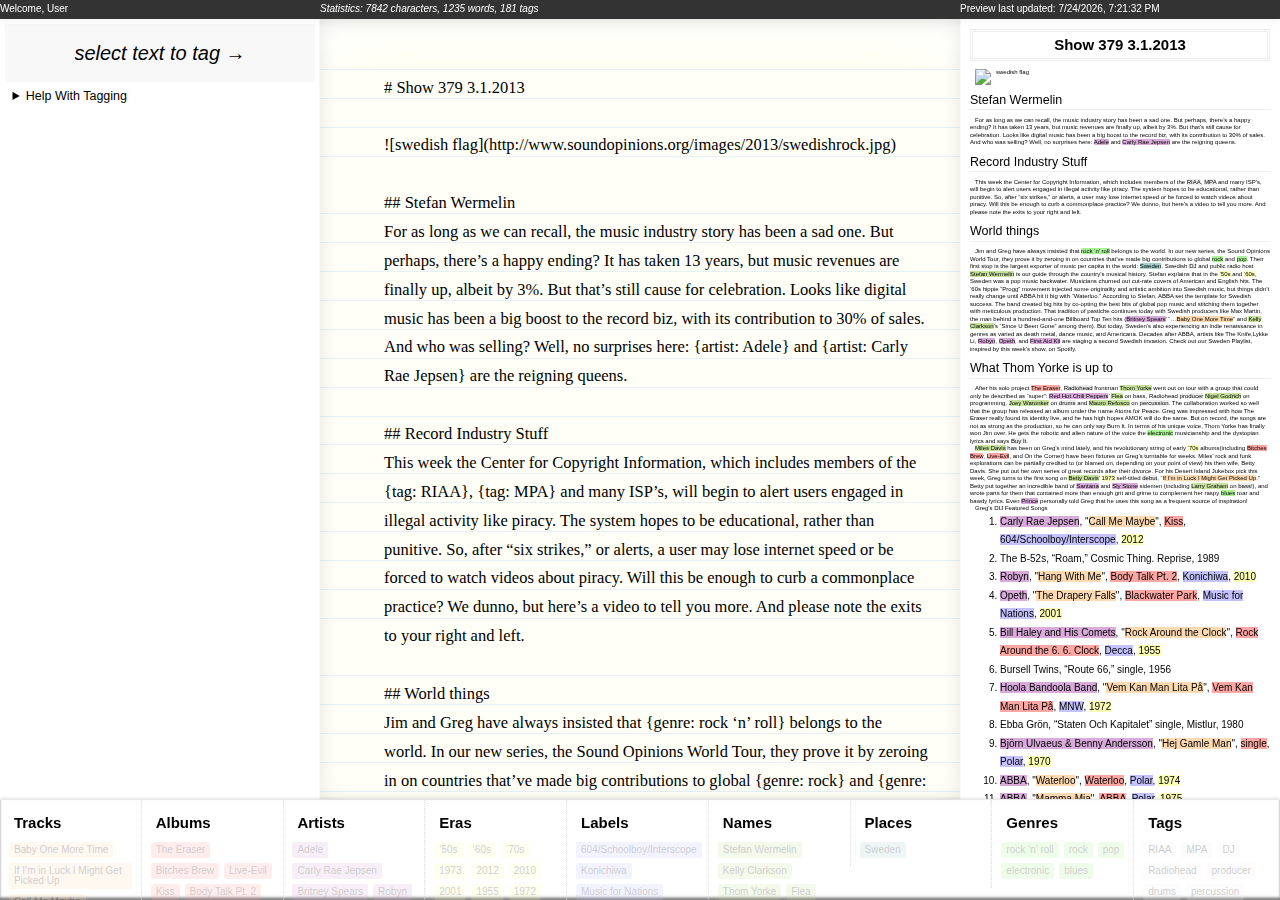
<file: admin.html>
<!DOCTYPE html PUBLIC "-//W3C//DTD XHTML+RDFa 1.0//EN" "http://www.w3.org/MarkUp/DTD/xhtml-rdfa-1.dtd">
<html xmlns="http://www.w3.org/1999/xhtml" xmlns:foaf="http://xmlns.com/foaf/0.1/" xmlns:dc="http://purl.org/dc/elements/1.1/" xmlns:svg="http://www.w3.org/2000/svg" version="XHTML+RDFa 1.0" xml:lang="en">
  <head>
    <meta http-equiv="Content-Type" content="text/html; charset=utf-8"/>
    <title>View</title>
    <link rel="stylesheet" href="css/backside.css" type="text/css" media="screen" charset="utf-8"/>
    <script type="text/javascript" charset="utf-8">
    // <![CDATA[
    window.bootstrap = (function() {
      var components = [], scripts = [];
      return { 
        add: function(fun) {components.unshift(fun);},
        tag: function (src) {var s = document.createElement('script'); s.type = 'text/javascript'; s.src = src;return s;},
        queue: function(){for (var i=0; i < arguments.length; i++) {var s = this.tag(arguments[i]); s.onload = this.load; scripts.push(s);}; return this;},
        load: function(){ if (scripts.length > 0) {document.body.appendChild(scripts.shift()); } else { window.bootstrap.init(); } },
        init: function() {components.forEach(function(component) { if (typeof component != 'function') return; component.call(); }); }
    };})();
    bootstrap.queue('js/mootools-core.js', 'js/mootools-more.js', 'js/admin.js');
    window.onload = window.bootstrap.load;
    // ]]>
  </script>
  </head>
  <body>
  <section id="toolbar" class="container">
    <div class="_25 column">
      <p>Welcome, User</p>
    </div>
    <div class="_5 column">
      <p><em id="statistics">Statistics</em></p>
    </div>
    <div class="_25 column">
      <p><time id="timestamp">Preview</time></p>
    </div>
  </section>
  <section class="container">
    <div class="_25 column">
      <div id="tagger"></div>
      <details id="help">
        <summary>Help With Tagging</summary>
        <dl>
          <dt>What are tags for?</dt>
          <dd>Tags are the brain of this operation. In a nutshell, there is copy, some very minimal styling, and heavy tag-age. That said, tags should be significant across episodes and even within an article. For example, 'guitarist' is a good tag because it could be related to another <strong>catagorical tag</strong> such as name[somebody] which will give the query engine lots more to work with.</dd>
          <dt>What is a categorical tag?</dt>
          <dd>categorical tags are prefixed with something other than {tag: whatever}; ie {artist: whatever}, {place: whatever}.</dd>
          <dt>What are the tag rules</dt>
          <dd>Tag <em>keywords</em> should be lowercase, always. They have the format <strong>keyword[</strong>Some Text<strong>]</strong></dd>
        </dl>
      </details>
    </div>
    <div id="notebook" class="_5 column">
      <textarea id="selection" class="editing" spellcheck="false"># Show 379 3.1.2013

![swedish flag](http://www.soundopinions.org/images/2013/swedishrock.jpg)

## Stefan Wermelin
For as long as we can recall, the music industry story has been a sad one. But perhaps, there’s a happy ending? It has taken 13 years, but music revenues are finally up, albeit by 3%. But that’s still cause for celebration. Looks like digital music has been a big boost to the record biz, with its contribution to 30% of sales. And who was selling? Well, no surprises here: {artist: Adele} and {artist: Carly Rae Jepsen} are the reigning queens.

## Record Industry Stuff
This week the Center for Copyright Information, which includes members of the {tag: RIAA}, {tag: MPA} and many ISP’s, will begin to alert users engaged in illegal activity like piracy. The system hopes to be educational, rather than punitive. So, after “six strikes,” or alerts, a user may lose internet speed or be forced to watch videos about piracy. Will this be enough to curb a commonplace practice? We dunno, but here’s a video to tell you more. And please note the exits to your right and left.

## World things
Jim and Greg have always insisted that {genre: rock ‘n’ roll} belongs to the world. In our new series, the Sound Opinions World Tour, they prove it by zeroing in on countries that’ve made big contributions to global {genre: rock} and {genre: pop}. Their first stop is the largest exporter of music per capita in the world: {place: Sweden}. Swedish {tag: DJ} and public radio host {name: Stefan Wermelin} is our guide through the country’s musical history. Stefan explains that in the {era: ‘50s} and {era: ‘60s}, Sweden was a pop music backwater. Musicians churned out cut-rate covers of American and English hits. The ‘60s hippie “Progg” movement injected some originality and artistic ambition into Swedish music, but things didn’t really change until ABBA hit it big with “Waterloo.” According to Stefan, ABBA set the template for Swedish success. The band created big hits by co-opting the best bits of global pop music and stitching them together with meticulous production. That tradition of pastiche continues today with Swedish producers like Max Martin, the man behind a hundred-and-one Billboard Top Ten hits ({artist: Britney Spears}’ “…{track: Baby One More Time}” and {name: Kelly Clarkson}’s “Since U Been Gone” among them). But today, Sweden’s also experiencing an indie renaissance in genres as varied as death metal, dance music, and Americana. Decades after ABBA, artists like The Knife,Lykke Li, {artist: Robyn}, {artist: Opeth}, and {artist: First Aid Kit} are staging a second Swedish invasion. Check out our Sweden Playlist, inspired by this week’s show, on Spotify.

## What Thom Yorke is up to
After his solo project {album: The Eraser}, {tag: Radiohead} frontman {name: Thom Yorke} went out on tour with a group that could only be described as “super”: {artist: Red Hot Chili Peppers}’ {name: Flea} on bass, Radiohead {tag: producer} {name: Nigel Godrich} on programming, {name: Joey Waronker} on {tag: drums} and {name: Mauro Refosco} on {tag: percussion}. The collaboration worked so well that the group has released an album under the name Atoms for Peace. Greg was impressed with how The Eraser really found its identity live, and he has high hopes AMOK will do the same. But on record, the songs are not as strong as the production, so he can only say Burn It. In terms of his unique voice, Thom Yorke has finally won Jim over. He gets the robotic and alien nature of the voice the {genre: electronic} musicianship and the dystopian lyrics and says {tag: Buy It}.

{name: Miles Davis} has been on Greg’s mind lately, and his revolutionary string of early {era: ‘70s} albums(including {album: Bitches Brew}, {album: Live-Evil}, and On the Corner) have been fixtures on Greg’s turntable for weeks. Miles’ rock and funk explorations can be partially credited to (or blamed on, depending on your point of view) his then wife, Betty Davis. She put out her own series of great records after their divorce. For his Desert Island Jukebox pick this week, Greg turns to the first song on {name: Betty Davis}’ {era: 1973} self-titled {tag: debut}, “{track: If I’m in Luck I Might Get Picked Up}.” Betty put together an incredible band of {artist: Santana} and {artist: Sly Stone} sidemen (including {name: Larry Graham} on {tag: bass}!), and wrote parts for them that contained more than enough grit and grime to complement her raspy {genre: blues} roar and bawdy lyrics. Even {artist: Prince} personally told Greg that he uses this song as a frequent source of inspiration!

Greg's DIJ
Featured Songs

1. Carly Rae Jepsen, “Call Me Maybe,” Kiss, 604/Schoolboy/Interscope, 2012
2. The B-52s, “Roam,” Cosmic Thing. Reprise, 1989
3. Robyn, “Hang With Me,” Body Talk Pt. 2, Konichiwa, 2010
4. Opeth, “The Drapery Falls,” Blackwater Park, Music for Nations, 2001
5. Bill Haley and His Comets, “Rock Around the Clock,” Rock Around the 6. 6. Clock, Decca, 1955
7. Bursell Twins, “Route 66,” single, 1956
8. Hoola Bandoola Band, “Vem Kan Man Lita På,” Vem Kan Man Lita På, MNW, 1972
9. Ebba Grön, “Staten Och Kapitalet” single, Mistlur, 1980
10. Björn Ulvaeus & Benny Andersson, “Hej Gamle Man,” single, Polar, 1970
11. ABBA, “Waterloo,” Waterloo, Polar, 1974
12. ABBA, “Mamma Mia,” ABBA, Polar, 1975
13. Lykke Li, “Get Some,” Wounded Rhymes, LL, 2011
14. ABBA, “Fernando,” single, Polar, 1976
15. Blue Swede, “Hooked on a Feeling,” Hooked on a Feeling, EMI, 1974
16. Ace of Base, “The Sign,” The Sign, Warner Bros., 1993
17. Backstreet Boys, “Everybody (Backstreet’s Back),” Backstreet’s Back, Jive, 1997
18. In Flames, “Deliver Us,” Sounds of a Playground Fading, Century Media/Razzia, 2011
19. Sahara Hotnights, “Alright Alright) Here’s My Fist Where’s the Fight),” Jennie Bomb, RCA, 2001
20. Ghost, “Elizabeth,” Opus Eponymous, Rise Above, 2011
21. First Aid Kit, “Emmylou,” The Lion’s Roar, Redeye, 2012
22. Andi Almqvist, “Low Dive Jenny,” Red Room Stories, Rootsy, 2007
23.  Little Dragon, “Ritual Union,” Ritual Union, Peacefrog, 2011
24. Atoms for Peace, “Default,” Amok, XL Recordings, 2013
25. Atoms for Peace, “Judge, Jury and Executioner,” Amok, XL Recordings, 2013
26. Betty Davis, “If I’m in Luck I Might Get Picked Up,” Betty Davis, Just Sunshine Records, 1973
27. Tommy Tutone, “867-5309/Jenny,” Tommy Tutone 2, Columbia, 1981
28. Dead Sweaters, “Dangerous,” Dead Sweaters, self-released, 2012
29. Future Islands, “The Great Fire,” On the Water, Thrill Jockey, 2011
30. Jimmy Cliff, “You Can Get It If You Really Want,” The Harder They Come, Island, 1972
31. Bob Marley, “400 Years,” Soul Rebels, Trojan, 1970 00:58:11</textarea>
    </div>
    <iframe class="_25 column" id="preview" src="preview.html" name="preview_frame" seamless="seamless" width="100%"></iframe>
  </section> 
  
  <div id="network" class="container"></div>

  <script type="text/javascript" charset="utf-8">
    //<![CDATA[
    
    bootstrap.add(function () {
      var tagger = new Ed.tagger('tagger');
      var editor = new Ed.it('selection');
      
      editor.addEvent('textSelect', function (evt) {
        tagger.addTag(this.cursor.getSelectedText(), [this.cursor.start, this.cursor.end]);
      })
      
      editor.addEvent('textInput', function () {
        findMetadata(this.cursor.getText());
      });
      
      editor.macro.addEvent('enter', function() {
        console.log('perform enter stuff');
      });
      
      editor.addEvent('cursor', function () {
        var pos = this.cursor.getPosition();
        if (taglist.index[pos] > 0) {
          var elem = taglist.index[pos];
          tagger.edit(taglist.tags[elem]);
        }
      });
      editor.addEvent('ready', function () {
        var size = window.getComputedStyle(this.field, null).getPropertyValue("line-height");
        var bg = btoa("<svg xmlns='http://www.w3.org/2000/svg' width='"+size+"' height='"+size+"' viewBox='0 0 50 50'><line x1='0' y1='50' x2='50' y2='50' stroke='#9DD1EF' fill='none'/></svg>");
        this.field.style.background = 'transparent url(data:image/svg+xml;base64,'+bg+') repeat 0 1px' ;
        this.field.focus();
        
        this.field.value = this.field.value.replace(/([0-9]{1,2}\.)\s*(.+?)\,\s*“?(.+?)”?\,”?\s*(.+?)\,\s*(.+?)\,\s*?([0-9]{4})/gi, "$1 {artist: $2}, \"{track: $3}\", {album: $4}, {label: $5}, {era: $6}");
        findMetadata(this.field.value);
        
      });
      
      var wheight = window.getSize().y;
      document.id('preview').setStyle('height',  wheight - 120);
      document.id('notebook').setStyle('height', wheight - 220).addEvent('scroll', function (evt) {
        var percent = this.getScroll().y / 4125;
        var body = document.getElementById('preview').contentDocument.body;
        var bheight = parseInt(window.getComputedStyle(body, null).height);
        window.frames[0].scroll(0, bheight * percent);
      });
    });


    /*

  
  selects_cursor.addEventListener('keyup', function (evt) {
    var startCursor = this.selectionStart;
    switch (evt.keyCode) {
      case 13:
        // enter key, will be tricky
        if (this.selectionStart != this.selectionEnd) {
          var endCursor = this.selectionEnd;
          var selected = this.value.substring(startCursor, endCursor);
          var endIdx  = this.value.length - endCursor;
          var re = new RegExp("([^]{"+startCursor+"})("+selected+")([^]{"+endIdx+"})", 'm');
          this.value = this.value.replace(re, "$1 REPLACE_ME[$2]$3");
        
          this.setSelectionRange(startCursor + 1, endCursor+11 - selected.length);
        }
        break;
    }

  });
  */
  function findMetadata(value) {
    var preview = worker.postMessage(value);
  }
  //]]>
  </script>
  </body>
</html>
</file>
<file: css/backside.css>
* {
  margin:0;
  padding:0;
  border: 0 solid #ddd;
}
body {
  font:200 0.625em/1.85em 'HelveticaNeue-Light', 'Helvetica Neue', Helvetica;
}
.container:after{content:"";display:block;height:0;clear:both;visibility:hidden}

hr {
  border-bottom-width:1px;
}

button {
  background-color:#fff;
  border-radius:1em;
  padding:0.25em 0.5em;
  color:#333 !important;
  cursor:pointer;
  margin:0.125em;
}
ol, ul {
  padding-left:3em;
}
.column {
  float:left;
  box-sizing: content-box
}
._1 {
  width:10%;
}
._2 {
  width:20%;
}
._25 {
  width:25%;
}
._3 {
  width:30%;
}
._4 {
  width:40%;
}
._5 {
  width:50%;
}


pre {
  font-family:Inconsolata, 'Courier New';
}

h1 {
  font-family:'Century Schoolbook', Century, Times;
  font-size:5em;
  margin:0.5em;
  font-style:italic;

}
.error {
  color:red;
  line-height:1em;
  white-space: pre;
  
  font-size:0.75em !important;
}
#help {
  font-size:1.25em;
  margin:0 1em;
}
summary:focus {
  outline:none;
}
summary {
  cursor:pointer;
}
dt {
  font-weight:800;
}
dd {
  text-style:italic;
  margin:0 0.5em;
}

#toolbar {
  position:relative;
  background-color:#333;
  box-shadow:0 0.125em 1em 0 rgba(0,0,0,0.05);
}

#toolbar * {
  color:#fff;
}

#notebook {
  padding:50px 0;overflow:auto;
  outline:1px solid #f8f8f8;
  box-shadow:inset 0 0.25em 2em rgba(0,0,0,0.1);
  background:#fff url("data:image/svg+xml;utf-8,<svg xmlns='http://www.w3.org/2000/svg' width='10' height='10' ><line x1='1' y1='0' x2='1' y2='10' stroke='#FDA1A8' fill='none'/></svg>") repeat-y 9% 0;
}

textarea:focus {
  outline:none;
  box-shadow:0 0 5em rgba(255,255,0, 0.1);
  background-color:rgba(255,255,0, 0.03) !important;
}
textarea {
  line-height:1.75em;
  font-size:1.65em;
  padding:5px 5% 5px 10%;
  width:85%;
  height:250em;
  font-family:'Century Schoolbook', Century, Times;
  border:none;
  background-attachment: scroll !important;
}
#preview p span {
  border-radius:0.25em;
  padding:0 0.25em;
}

#network {
  clear:left;
  position:fixed;
  height:100px;
  width:100%;
  bottom:0;
  background-color:#fff;
  box-shadow:0 -0.25em 0.25em rgba(0,0,0,0.1), inset 0 -0.25em 0.25em rgba(0,0,0,0.5);
}
#network:hover {
  height:auto
}
#network:hover li {
  opacity:1;
}
#network ul {
  padding:0;
  list-style: none;
}


#network div {
  padding:0.5%;
}
#network div:not(:first-child){
  border-left:1px dotted #ddd;
}

#network h2 {
  margin:0.5em;
  text-transform:capitalize;
}
#network li {
  opacity:0.2;
  line-height:1em;
  cursor:pointer;
  display:inline-block;
  border-radius:0.25em;
  padding:0.25em 0.5em 0.35em;
  margin:0.25em;
}





blockquote {
  margin: 1em;
  font-style:italic;
  font-family:serif;
}







#tagger span {
  font-size:2em;
  background-color:#f8f8f8;
  display:block;
  margin:0.25em;
  text-align:center;
}


#tagger span code {
  opacity:0.2;
  display:block;
  padding:0.25em;
  text-align:left;
}
#tagger ul {
  margin:1.5%;
  padding:0;
  list-style:none;
}

#tagger ul li {
  margin:0 0.5% 0.25em;
  width:30%;
  float:left;
  border-radius:0.25em;
  padding:0 1%;
  font-size:1.25em;
}

#tagger ul.graph li:not(.full) {
  width:auto;
  font-size:1em;
  position:relative;
  top:-0.5em;
}

#tagger li.full {
  clear:both;
  float:none !important;
  text-align:right;
  width:100% !important;
  margin:1.5em 0 -1.5em;
  padding:0.5em 0;
}

#tagger li.full:not(:first-child) {
  box-shadow:-0.125em -0.125em 0.5em rgba(0,0,0,0.1);
}
/* radio buttons */

input[type="checkbox"],input[type="checkbox"] + label:hover,input[type="radio"] + label:hover {
    cursor: pointer;
    text-shadow:0 0 1em #fff;
  }


  input[type="checkbox"] + label,input[type="radio"] + label {
    display: inline;
    -moz-transition: all 0.3s ease-out;
    -o-transition: all 0.3s ease-out;
    -webkit-transition: all 0.3s ease-out;
    line-height: 1.5em !important;
    color: #333;
  }
  
  input[type="checkbox"]:not([class]),input[type="radio"]:not([class]) {
    display: none;
    margin: 0;
    font-size:1.25em  }
  input[type="checkbox"]:not([class]) + label:before,input[type="radio"]:not([class]) + label:before {
    content: '';
    line-height: 1.25em;
    display: inline-block;
    font-weight: 200 !important;
    color: #333;
  }
  input[type="radio"]:not([class]) + label:before {
    content: '';
  }
  
  input[type="radio"]:checked + label {
    cursor: default;
  }
  input[type="checkbox"]:checked + label:hover:before {
    content: '\2013';
    opacity: 1;
    color: #000;
  }
  input[type="radio"]:not([class]):checked + label:before {
    content: '\25CF';
    opacity: 1;
  }
  input[type="checkbox"] + label:hover:before,input[type="radio"] + label:hover:before {
    opacity: 1;
  }
  
  input[type="checkbox"]:checked + label,input[type="radio"]:checked + label {
    font-weight: 600;
    opacity:1;
    color:#333;

  }
  input[type="checkbox"]:not([class]):checked + label:before,input[type="radio"]:not([class]):checked + label:before {
    content: '\2713';
    font-size: 0.9em;
    color: #000;
  }
  input[type="checkbox"]:checked + label:hover,input[type="radio"]:checked + label:hover {
    color: #333;
  }




  .album {
    background-color:#FDA7A4 !important;
  }
  .artist {
    background-color:#D8ABDA !important;
  }
  .name {
    background-color:#C6E19B !important;
  }
  .era {
    background-color:#FBFFB6 !important;
  }
  .label {
    background-color:#C4C2FD !important;
  }
  .track {
    background-color:#FEDAB2 !important;
  }
  .genre {
    background-color:#A9F394 !important;
  }
  .place {
    background-color:#A3D1CA !important;
  }
  .tag {
    background-color:#eee !important;
  }
</file>
